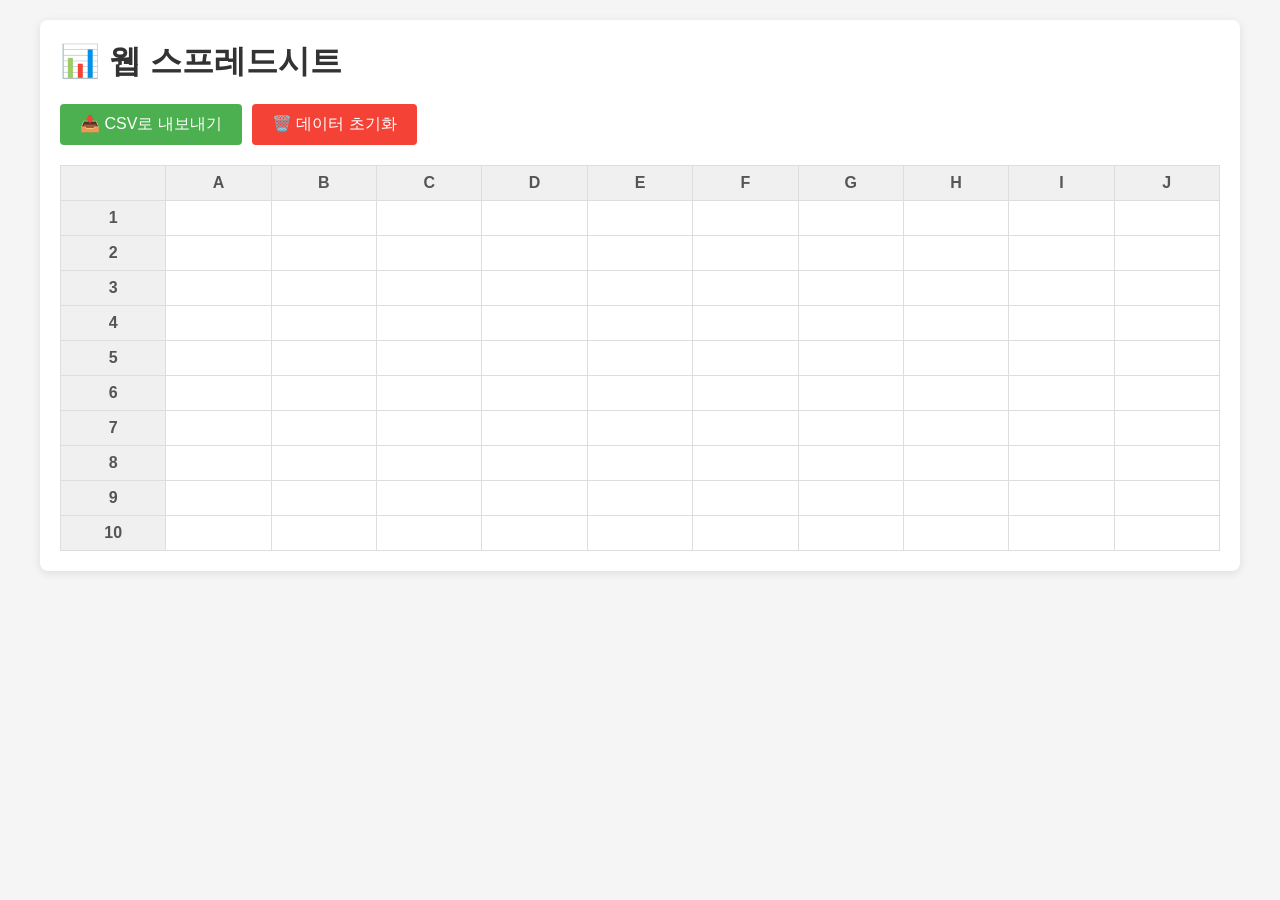
<file: nanasand_project/과제4(20260521)/index.html>
<!DOCTYPE html>
<html lang="ko">
<head>
    <meta charset="UTF-8">
    <meta name="viewport" content="width=device-width, initial-scale=1.0">
    <title>웹 스프레드시트</title>
    <link rel="stylesheet" href="style.css">
</head>
<body>
    <div class="container">
        <h1>📊 웹 스프레드시트</h1>
        
        <!-- 컨트롤 버튼 영역 -->
        <div class="controls">
            <button id="exportBtn">📥 CSV로 내보내기</button>
            <button id="clearBtn">🗑️ 데이터 초기화</button>
        </div>

        <!-- 테이블 영역 -->
        <div class="table-container">
            <table id="spreadsheet">
                <!-- JavaScript로 동적 생성 -->
            </table>
        </div>
    </div>

    <script src="script.js"></script>
</body>
</html>
</file>
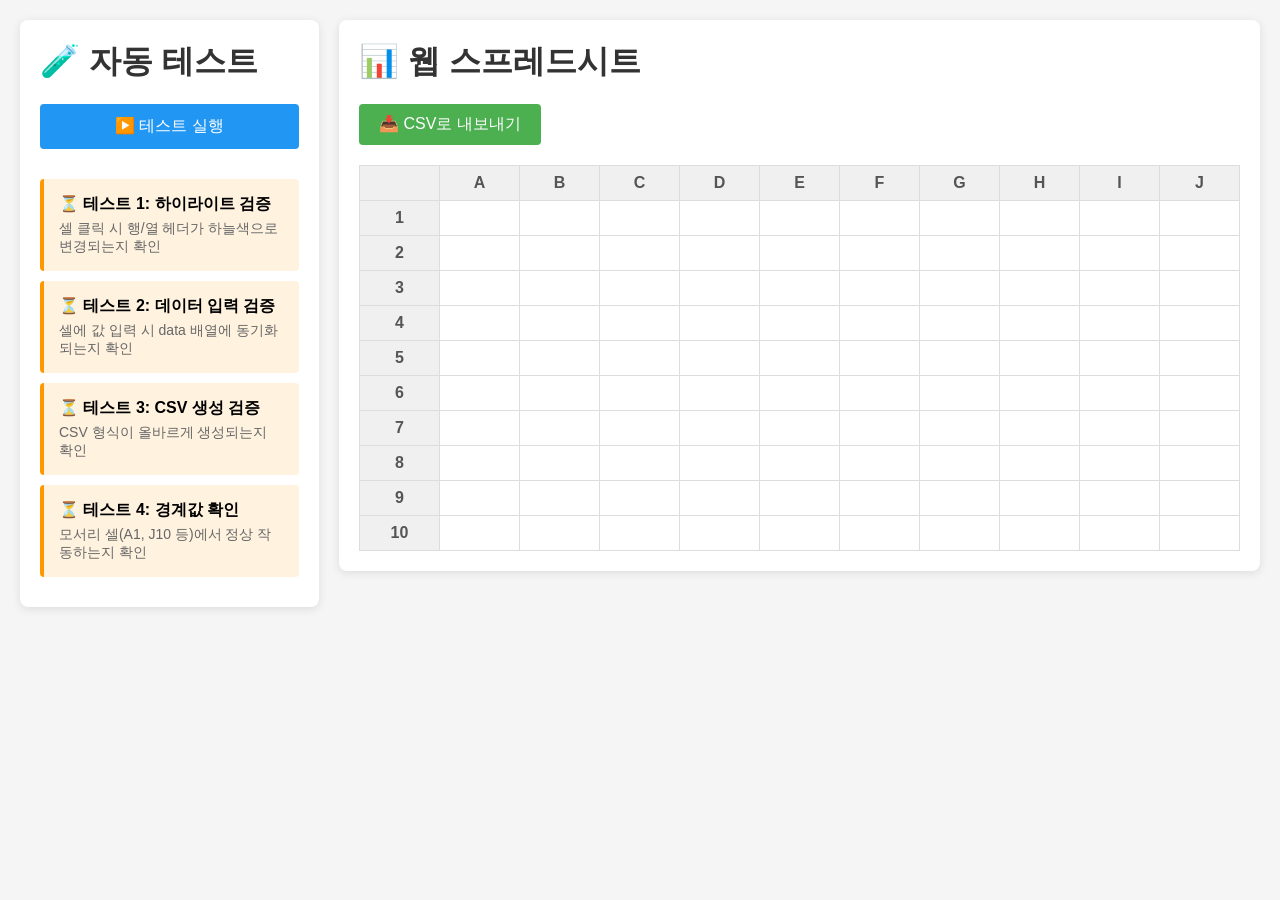
<file: nanasand_project/과제4(20260521)/test.html>
<!DOCTYPE html>
<html lang="ko">
<head>
    <meta charset="UTF-8">
    <meta name="viewport" content="width=device-width, initial-scale=1.0">
    <title>웹 스프레드시트 자동 테스트</title>
    <link rel="stylesheet" href="style.css">
    <style>
        body {
            display: flex;
            gap: 20px;
            padding: 20px;
        }

        .test-panel {
            flex: 1;
            background-color: white;
            padding: 20px;
            border-radius: 8px;
            box-shadow: 0 2px 10px rgba(0, 0, 0, 0.1);
        }

        .spreadsheet-panel {
            flex: 2;
        }

        .test-result {
            margin: 10px 0;
            padding: 15px;
            border-radius: 4px;
            border-left: 4px solid;
        }

        .test-result.pass {
            background-color: #e8f5e9;
            border-color: #4caf50;
        }

        .test-result.fail {
            background-color: #ffebee;
            border-color: #f44336;
        }

        .test-result.pending {
            background-color: #fff3e0;
            border-color: #ff9800;
        }

        .test-title {
            font-weight: bold;
            margin-bottom: 5px;
        }

        .test-detail {
            font-size: 14px;
            color: #666;
            margin-top: 5px;
        }

        #runTests {
            padding: 12px 24px;
            background-color: #2196F3;
            color: white;
            border: none;
            border-radius: 4px;
            cursor: pointer;
            font-size: 16px;
            margin-bottom: 20px;
            width: 100%;
        }

        #runTests:hover {
            background-color: #1976D2;
        }

        #runTests:disabled {
            background-color: #ccc;
            cursor: not-allowed;
        }

        .summary {
            margin-top: 20px;
            padding: 15px;
            background-color: #f5f5f5;
            border-radius: 4px;
            font-weight: bold;
        }

        .summary.all-pass {
            background-color: #e8f5e9;
            color: #2e7d32;
        }

        .summary.has-fail {
            background-color: #ffebee;
            color: #c62828;
        }
    </style>
</head>
<body>
    <!-- 테스트 패널 -->
    <div class="test-panel">
        <h1>🧪 자동 테스트</h1>
        <button id="runTests">▶️ 테스트 실행</button>
        
        <div id="testResults">
            <div class="test-result pending">
                <div class="test-title">⏳ 테스트 1: 하이라이트 검증</div>
                <div class="test-detail">셀 클릭 시 행/열 헤더가 하늘색으로 변경되는지 확인</div>
            </div>
            
            <div class="test-result pending">
                <div class="test-title">⏳ 테스트 2: 데이터 입력 검증</div>
                <div class="test-detail">셀에 값 입력 시 data 배열에 동기화되는지 확인</div>
            </div>
            
            <div class="test-result pending">
                <div class="test-title">⏳ 테스트 3: CSV 생성 검증</div>
                <div class="test-detail">CSV 형식이 올바르게 생성되는지 확인</div>
            </div>
            
            <div class="test-result pending">
                <div class="test-title">⏳ 테스트 4: 경계값 확인</div>
                <div class="test-detail">모서리 셀(A1, J10 등)에서 정상 작동하는지 확인</div>
            </div>
        </div>

        <div id="summary" class="summary" style="display: none;"></div>
    </div>

    <!-- 스프레드시트 패널 -->
    <div class="spreadsheet-panel">
        <div class="container">
            <h1>📊 웹 스프레드시트</h1>
            
            <div class="controls">
                <button id="exportBtn">📥 CSV로 내보내기</button>
            </div>

            <div class="table-container">
                <table id="spreadsheet">
                    <!-- JavaScript로 동적 생성 -->
                </table>
            </div>
        </div>
    </div>

    <script src="script.js"></script>
    <script>
        // 테스트 결과 저장
        const testResults = [];

        // 테스트 유틸리티 함수
        function sleep(ms) {
            return new Promise(resolve => setTimeout(resolve, ms));
        }

        function updateTestResult(index, passed, message) {
            const resultDiv = document.querySelectorAll('.test-result')[index];
            resultDiv.className = `test-result ${passed ? 'pass' : 'fail'}`;
            
            const title = resultDiv.querySelector('.test-title');
            title.textContent = `${passed ? '✅' : '❌'} ${title.textContent.substring(2)}`;
            
            const detail = resultDiv.querySelector('.test-detail');
            detail.textContent = message;

            testResults[index] = passed;
        }

        // 테스트 1: 하이라이트 검증
        async function test1_Highlight() {
            console.log('🧪 테스트 1 시작: 하이라이트 검증');
            
            try {
                // 테스트할 셀 선택 (B3)
                const testCell = document.querySelector('td[data-row="2"][data-col="1"]');
                if (!testCell) {
                    throw new Error('테스트 셀을 찾을 수 없습니다');
                }

                // 셀 클릭 시뮬레이션
                testCell.click();
                await sleep(100);

                // 행 헤더 확인
                const rowHeader = document.querySelector('th.row-header[data-row="2"]');
                const rowHasActive = rowHeader && rowHeader.classList.contains('active');
                
                // 열 헤더 확인
                const colHeader = document.querySelector('th.col-header[data-col="1"]');
                const colHasActive = colHeader && colHeader.classList.contains('active');

                // 하늘색 확인
                const rowBgColor = rowHeader ? window.getComputedStyle(rowHeader).backgroundColor : '';
                const colBgColor = colHeader ? window.getComputedStyle(colHeader).backgroundColor : '';
                
                // RGB(135, 206, 235) = #87CEEB (하늘색)
                const isSkyBlue = (color) => {
                    return color === 'rgb(135, 206, 235)' || color === '#87CEEB';
                };

                const passed = rowHasActive && colHasActive && 
                              isSkyBlue(rowBgColor) && isSkyBlue(colBgColor);

                const message = passed 
                    ? '✓ B3 셀 클릭 시 행 3과 열 B 헤더가 하늘색으로 변경됨'
                    : `✗ 실패 - 행 active: ${rowHasActive}, 열 active: ${colHasActive}, 행 색상: ${rowBgColor}, 열 색상: ${colBgColor}`;

                updateTestResult(0, passed, message);
                console.log(message);
                return passed;

            } catch (error) {
                updateTestResult(0, false, `✗ 오류: ${error.message}`);
                console.error('테스트 1 오류:', error);
                return false;
            }
        }

        // 테스트 2: 데이터 입력 검증
        async function test2_DataInput() {
            console.log('🧪 테스트 2 시작: 데이터 입력 검증');
            
            try {
                // 테스트 데이터
                const testData = [
                    { row: 0, col: 0, value: '100' },
                    { row: 1, col: 2, value: '200' },
                    { row: 3, col: 4, value: '300' },
                    { row: 5, col: 7, value: '400' }
                ];

                let allPassed = true;
                const results = [];

                for (const test of testData) {
                    const cell = document.querySelector(`td[data-row="${test.row}"][data-col="${test.col}"]`);
                    if (!cell) {
                        allPassed = false;
                        results.push(`셀 [${test.row}][${test.col}] 찾기 실패`);
                        continue;
                    }

                    // 값 입력 시뮬레이션
                    cell.textContent = test.value;
                    cell.dispatchEvent(new Event('input', { bubbles: true }));
                    await sleep(50);

                    // data 배열 확인
                    const actualValue = data[test.row][test.col];
                    if (actualValue === test.value) {
                        results.push(`✓ [${test.row}][${test.col}] = "${test.value}"`);
                    } else {
                        allPassed = false;
                        results.push(`✗ [${test.row}][${test.col}] 예상: "${test.value}", 실제: "${actualValue}"`);
                    }
                }

                const message = allPassed 
                    ? `✓ 4개 셀 모두 data 배열에 정상 동기화됨\n${results.join(', ')}`
                    : `✗ 일부 실패\n${results.join('\n')}`;

                updateTestResult(1, allPassed, message);
                console.log(message);
                return allPassed;

            } catch (error) {
                updateTestResult(1, false, `✗ 오류: ${error.message}`);
                console.error('테스트 2 오류:', error);
                return false;
            }
        }

        // 테스트 3: CSV 생성 검증
        async function test3_CSVGeneration() {
            console.log('🧪 테스트 3 시작: CSV 생성 검증');
            
            try {
                // 테스트 데이터 설정 (이미 테스트 2에서 입력됨)
                // data[0][0] = '100', data[1][2] = '200', data[3][4] = '300', data[5][7] = '400'

                // CSV 생성 로직 테스트 (실제 다운로드는 하지 않음)
                const csvContent = data.map(row => {
                    return row.map(cell => {
                        const cellValue = String(cell || '');
                        if (cellValue.includes(',') || cellValue.includes('"') || cellValue.includes('\n')) {
                            return `"${cellValue.replace(/"/g, '""')}"`;
                        }
                        return cellValue;
                    }).join(',');
                }).join('\n');

                // 검증
                const lines = csvContent.split('\n');
                const checks = [];
                let allPassed = true;

                // 첫 번째 행: 100,,,,,,,,, (100 다음 9개 빈 셀)
                const line0 = lines[0].split(',');
                if (line0[0] === '100' && line0.length === 10) {
                    checks.push('✓ 1행: "100" 포함');
                } else {
                    allPassed = false;
                    checks.push(`✗ 1행 실패: ${lines[0]}`);
                }

                // 두 번째 행: ,,200,,,,,,, (200이 3번째 위치)
                const line1 = lines[1].split(',');
                if (line1[2] === '200' && line1.length === 10) {
                    checks.push('✓ 2행: "200" 3번째 위치');
                } else {
                    allPassed = false;
                    checks.push(`✗ 2행 실패: ${lines[1]}`);
                }

                // 쉼표 구분 확인
                const hasCommas = csvContent.includes(',');
                if (hasCommas) {
                    checks.push('✓ 쉼표 구분자 존재');
                } else {
                    allPassed = false;
                    checks.push('✗ 쉼표 구분자 없음');
                }

                // 총 행 수 확인 (10행)
                if (lines.length === 10) {
                    checks.push('✓ 총 10행 생성');
                } else {
                    allPassed = false;
                    checks.push(`✗ 행 수 오류: ${lines.length}행`);
                }

                const message = allPassed 
                    ? `✓ CSV 형식 정상\n${checks.join('\n')}`
                    : `✗ CSV 형식 오류\n${checks.join('\n')}`;

                updateTestResult(2, allPassed, message);
                console.log(message);
                console.log('생성된 CSV (첫 3행):\n' + lines.slice(0, 3).join('\n'));
                return allPassed;

            } catch (error) {
                updateTestResult(2, false, `✗ 오류: ${error.message}`);
                console.error('테스트 3 오류:', error);
                return false;
            }
        }

        // 테스트 4: 경계값 확인
        async function test4_BoundaryValues() {
            console.log('🧪 테스트 4 시작: 경계값 확인');
            
            try {
                const boundaryTests = [
                    { row: 0, col: 0, name: 'A1 (좌상단)' },
                    { row: 0, col: 9, name: 'J1 (우상단)' },
                    { row: 9, col: 0, name: 'A10 (좌하단)' },
                    { row: 9, col: 9, name: 'J10 (우하단)' }
                ];

                let allPassed = true;
                const results = [];

                for (const test of boundaryTests) {
                    const cell = document.querySelector(`td[data-row="${test.row}"][data-col="${test.col}"]`);
                    if (!cell) {
                        allPassed = false;
                        results.push(`✗ ${test.name} 셀 찾기 실패`);
                        continue;
                    }

                    // 클릭 시뮬레이션
                    cell.click();
                    await sleep(50);

                    // 하이라이트 확인
                    const rowHeader = document.querySelector(`th.row-header[data-row="${test.row}"]`);
                    const colHeader = document.querySelector(`th.col-header[data-col="${test.col}"]`);
                    
                    const rowActive = rowHeader && rowHeader.classList.contains('active');
                    const colActive = colHeader && colHeader.classList.contains('active');

                    if (rowActive && colActive) {
                        results.push(`✓ ${test.name} 정상`);
                    } else {
                        allPassed = false;
                        results.push(`✗ ${test.name} 실패 (행: ${rowActive}, 열: ${colActive})`);
                    }
                }

                const message = allPassed 
                    ? `✓ 모든 경계값 셀 정상 작동\n${results.join('\n')}`
                    : `✗ 일부 경계값 실패\n${results.join('\n')}`;

                updateTestResult(3, allPassed, message);
                console.log(message);
                return allPassed;

            } catch (error) {
                updateTestResult(3, false, `✗ 오류: ${error.message}`);
                console.error('테스트 4 오류:', error);
                return false;
            }
        }

        // 모든 테스트 실행
        async function runAllTests() {
            console.log('🚀 자동 테스트 시작...\n');
            
            const runButton = document.getElementById('runTests');
            runButton.disabled = true;
            runButton.textContent = '⏳ 테스트 실행 중...';

            // 초기화
            testResults.length = 0;

            // 순차 실행
            await test1_Highlight();
            await sleep(300);
            
            await test2_DataInput();
            await sleep(300);
            
            await test3_CSVGeneration();
            await sleep(300);
            
            await test4_BoundaryValues();
            await sleep(300);

            // 결과 요약
            const passCount = testResults.filter(r => r).length;
            const totalCount = testResults.length;
            const allPassed = passCount === totalCount;

            const summary = document.getElementById('summary');
            summary.style.display = 'block';
            summary.className = `summary ${allPassed ? 'all-pass' : 'has-fail'}`;
            summary.textContent = allPassed 
                ? `🎉 모든 테스트 통과! (${passCount}/${totalCount})`
                : `⚠️ 일부 테스트 실패 (${passCount}/${totalCount} 통과)`;

            console.log(`\n📊 테스트 완료: ${passCount}/${totalCount} 통과`);
            
            runButton.disabled = false;
            runButton.textContent = '🔄 테스트 재실행';
        }

        // 버튼 이벤트
        document.getElementById('runTests').addEventListener('click', runAllTests);

        // 페이지 로드 후 자동 실행
        window.addEventListener('load', () => {
            console.log('✅ 페이지 로드 완료. 테스트 준비됨.');
            console.log('💡 "테스트 실행" 버튼을 클릭하거나 3초 후 자동 실행됩니다.');
            
            // 3초 후 자동 실행
            setTimeout(() => {
                runAllTests();
            }, 3000);
        });
    </script>
</body>
</html>
</file>
<file: nanasand_project/과제4(20260521)/style.css>
/* ========================================
   Step 1: CSS 구조 설계
   ======================================== */

* {
    margin: 0;
    padding: 0;
    box-sizing: border-box;
}

body {
    font-family: 'Segoe UI', Tahoma, Geneva, Verdana, sans-serif;
    padding: 20px;
    background-color: #f5f5f5;
}

.container {
    max-width: 1200px;
    margin: 0 auto;
    background-color: white;
    padding: 20px;
    border-radius: 8px;
    box-shadow: 0 2px 10px rgba(0, 0, 0, 0.1);
}

h1 {
    margin-bottom: 20px;
    color: #333;
}

/* 버튼 스타일 */
.controls {
    margin-bottom: 20px;
    display: flex;
    gap: 10px;
}

.controls button {
    padding: 10px 20px;
    color: white;
    border: none;
    border-radius: 4px;
    cursor: pointer;
    font-size: 16px;
    transition: background-color 0.3s;
}

#exportBtn {
    background-color: #4CAF50;
}

#exportBtn:hover {
    background-color: #45a049;
}

#clearBtn {
    background-color: #f44336;
}

#clearBtn:hover {
    background-color: #da190b;
}

/* 테이블 컨테이너 - 스크롤 가능하도록 */
.table-container {
    overflow: auto;
    max-height: 600px;
}

/* 테이블 기본 스타일 */
table {
    border-collapse: collapse;
    width: 100%;
    background-color: white;
}

/* 헤더 셀 스타일 (행/열 번호) */
th {
    background-color: #f0f0f0;
    border: 1px solid #ddd;
    padding: 8px;
    text-align: center;
    font-weight: bold;
    color: #555;
    min-width: 80px;
    position: sticky;
    user-select: none; /* 텍스트 선택 방지 */
}

/* 첫 번째 열 헤더는 왼쪽에 고정 */
th:first-child {
    left: 0;
    z-index: 2;
}

/* 첫 번째 행 헤더는 위에 고정 */
thead th {
    top: 0;
    z-index: 1;
}

/* 좌측 상단 모서리 셀 */
thead th:first-child {
    z-index: 3;
}

/* 데이터 셀 스타일 */
td {
    border: 1px solid #ddd;
    padding: 8px;
    min-width: 80px;
    height: 35px;
    background-color: white;
    cursor: cell;
}

/* 셀 호버 효과 */
td:hover {
    background-color: #f9f9f9;
}

/* 셀 포커스 시 스타일 */
td:focus {
    outline: 2px solid #4CAF50;
    outline-offset: -2px;
    background-color: white;
}

/* active 클래스 - 선택된 행/열 헤더 하이라이트 */
th.active {
    background-color: #87CEEB; /* 하늘색 */
    font-weight: bold;
    color: #000;
}

/* 선택된 셀 표시 */
td.selected {
    background-color: #e3f2fd;
    border: 2px solid #2196F3;
}
</file>
